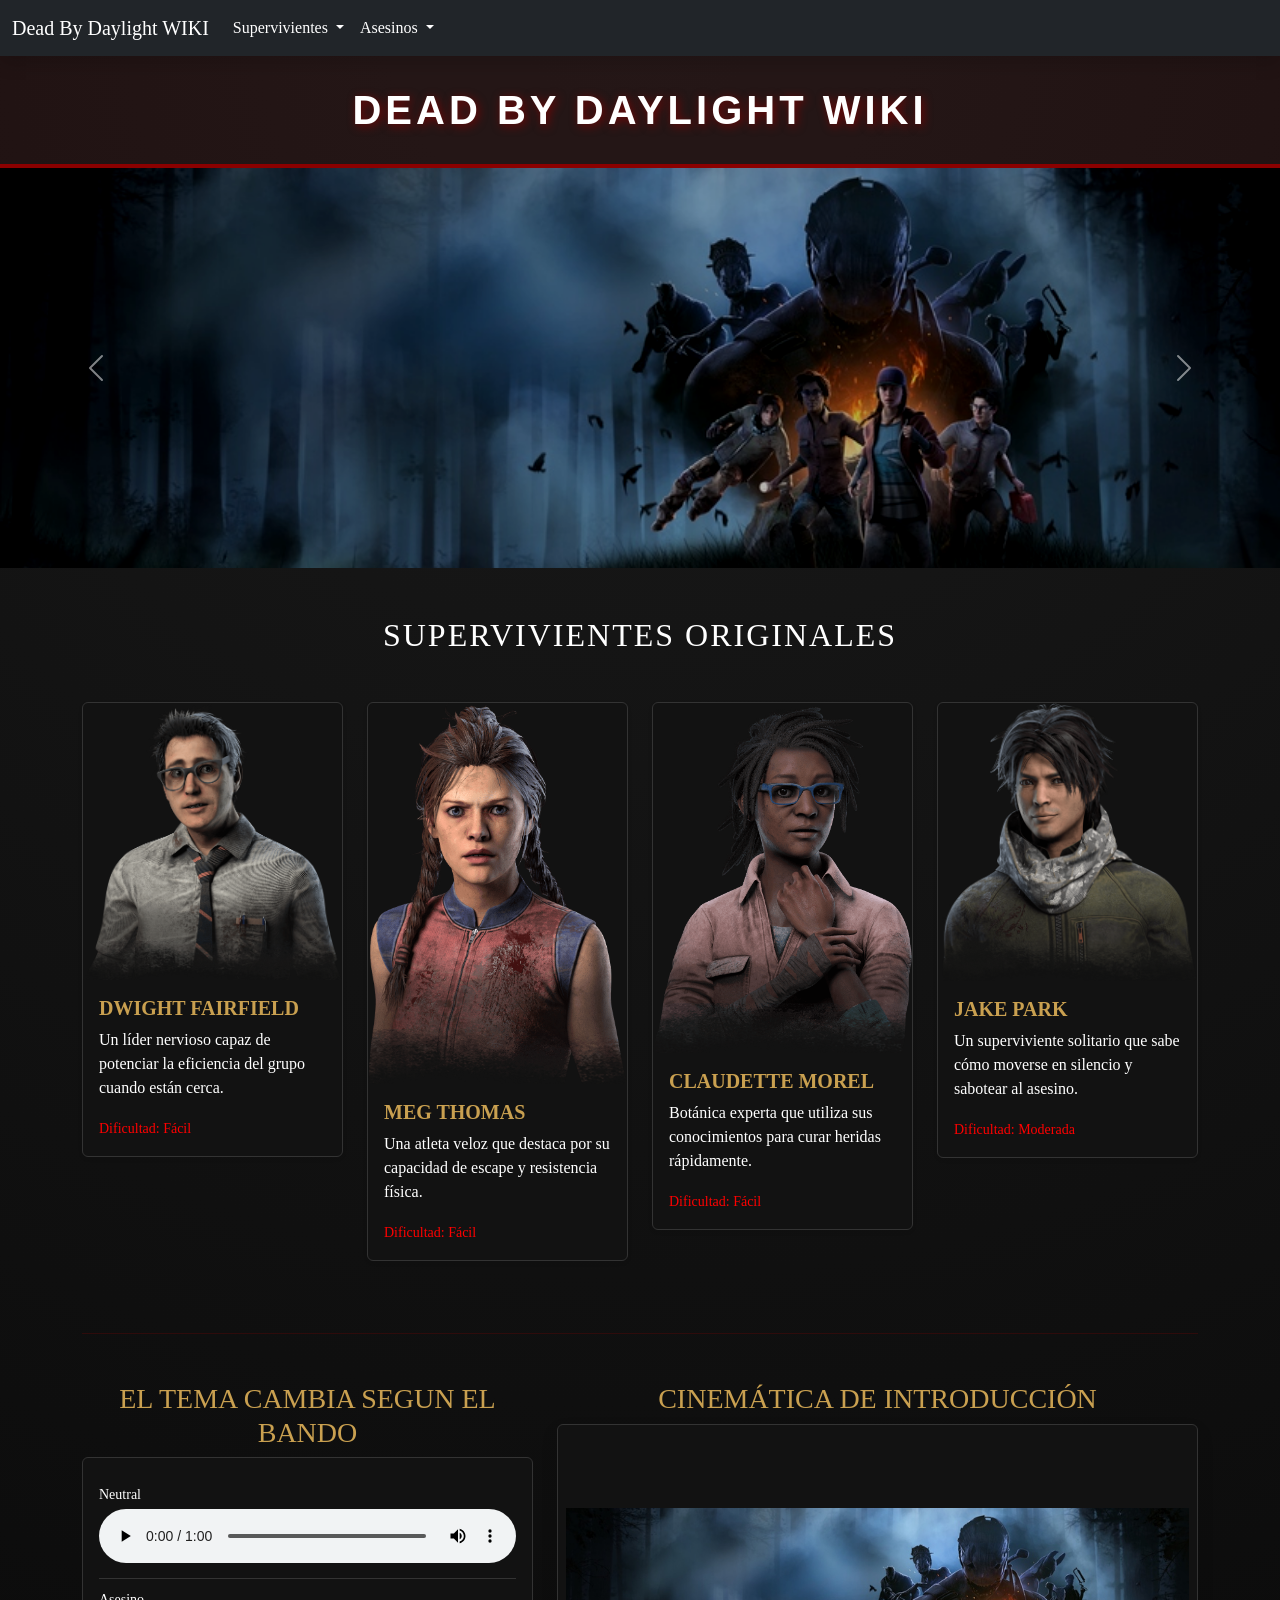
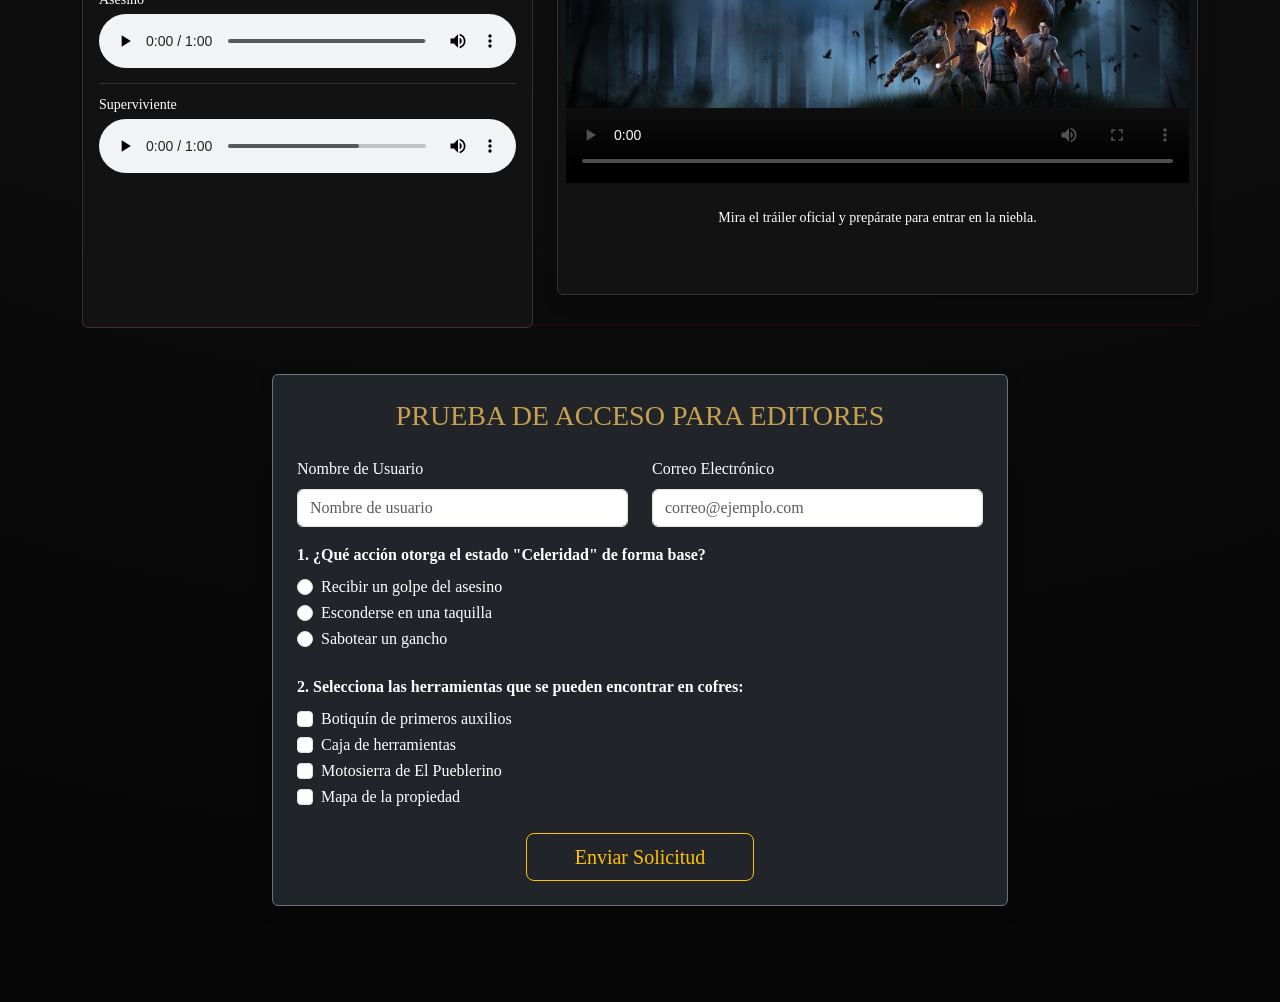
<file: index.html>
<!doctype html>
<html lang="es">

<head>
    <meta charset="utf-8">
    <meta name="viewport" content="width=device-width, initial-scale=1">
    <title>Dead By Daylight WIKI</title>
    <link href="https://cdn.jsdelivr.net/npm/bootstrap@5.3.3/dist/css/bootstrap.min.css" rel="stylesheet">
    <link rel="stylesheet" href="Styles/style.css">
</head>

<body>
    <nav class="navbar navbar-expand-lg navbar-dark bg-dark shadow">
        <div class="container-fluid">
            <a class="navbar-brand" href="index.html">Dead By Daylight WIKI</a>
            <button class="navbar-toggler" type="button" data-bs-toggle="collapse"
                data-bs-target="#navbarSupportedContent" aria-controls="navbarSupportedContent" aria-expanded="false"
                aria-label="Toggle navigation">
                <span class="navbar-toggler-icon"></span>
            </button>
            <div class="collapse navbar-collapse" id="navbarSupportedContent">
                <ul class="navbar-nav me-auto mb-2 mb-lg-0">
                    <li class="nav-item dropdown">
                        <a class="nav-link dropdown-toggle active" href="#" role="button" data-bs-toggle="dropdown" aria-expanded="false">
                            Supervivientes
                        </a>
                        <ul class="dropdown-menu dropdown-menu-dark">
                            <li><a class="dropdown-item" href="views/Dwight.html">Dwight Fairfield</a></li>
                            <li><a class="dropdown-item" href="views/Meg.html">Meg Thomas</a></li>
                            <li><a class="dropdown-item" href="views/Claudette.html">Claudette Morel</a></li>
                            <li><hr class="dropdown-divider"></li>
                        </ul>
                    </li>
                    <li class="nav-item dropdown">
                        <a class="nav-link dropdown-toggle active" href="#" role="button" data-bs-toggle="dropdown" aria-expanded="false">
                            Asesinos
                        </a>
                        <ul class="dropdown-menu dropdown-menu-dark">
                            <li><a class="dropdown-item" href="views/Trampero.html">El Trampero</a></li>
                            <li><hr class="dropdown-divider"></li>
                        </ul>
                    </li>
                </ul>
            </div>
        </div>
    </nav>

    <h1 class="__TituloPrincipal">Dead By Daylight WIKI</h1>

    <div id="carouselExample" class="carousel slide" data-bs-ride="carousel">
        <div class="carousel-inner">
            <div class="carousel-item active" data-bs-interval="3000">
                <img src="Img/Banner/Banner1.jpg" class="d-block w-100" alt="DBD Banner 1">
            </div>
            <div class="carousel-item" data-bs-interval="3000">
                <img src="Img/Banner/Banner3.png" class="d-block w-100" alt="DBD Banner 3">
            </div>
        </div>
        <button class="carousel-control-prev" type="button" data-bs-target="#carouselExample" data-bs-slide="prev">
            <span class="carousel-control-prev-icon" aria-hidden="true"></span>
            <span class="visually-hidden">Anterior</span>
        </button>
        <button class="carousel-control-next" type="button" data-bs-target="#carouselExample" data-bs-slide="next">
            <span class="carousel-control-next-icon" aria-hidden="true"></span>
            <span class="visually-hidden">Siguiente</span>
        </button>
    </div>

    <div class="container mt-5">
        <h2 class="text-center mb-5" style="color: #fff; text-transform: uppercase; letter-spacing: 2px;">Supervivientes Originales</h2>
        
        <div class="row">
            <div class="col-md-3">
                <div class="card mb-4 shadow-sm">
                    <img src="Img/Personajes/Dwight.png" class="card-img-top" alt="Dwight Fairfield">
                    <div class="card-body">
                        <h5 class="card-title">Dwight Fairfield</h5>
                        <p class="card-text">Un líder nervioso capaz de potenciar la eficiencia del grupo cuando están cerca.</p>
                        <p class="card-text"><small class="text-body-secondary">Dificultad: Fácil</small></p>
                    </div>
                </div>
            </div>

            <div class="col-md-3">
                <div class="card mb-4 shadow-sm">
                    <img src="Img/Personajes/Meg.png" class="card-img-top" alt="Meg Thomas">
                    <div class="card-body">
                        <h5 class="card-title">Meg Thomas</h5>
                        <p class="card-text">Una atleta veloz que destaca por su capacidad de escape y resistencia física.</p>
                        <p class="card-text"><small class="text-body-secondary">Dificultad: Fácil</small></p>
                    </div>
                </div>
            </div>

            <div class="col-md-3">
                <div class="card mb-4 shadow-sm">
                    <img src="Img/Personajes/Claudette.png" class="card-img-top" alt="Claudette Morel">
                    <div class="card-body">
                        <h5 class="card-title">Claudette Morel</h5>
                        <p class="card-text">Botánica experta que utiliza sus conocimientos para curar heridas rápidamente.</p>
                        <p class="card-text"><small class="text-body-secondary">Dificultad: Fácil</small></p>
                    </div>
                </div>
            </div>

            <div class="col-md-3">
                <div class="card mb-4 shadow-sm">
                    <img src="Img/Personajes/Jake.png" class="card-img-top" alt="Jake Park">
                    <div class="card-body">
                        <h5 class="card-title">Jake Park</h5>
                        <p class="card-text">Un superviviente solitario que sabe cómo moverse en silencio y sabotear al asesino.</p>
                        <p class="card-text"><small class="text-body-secondary">Dificultad: Moderada</small></p>
                    </div>
                </div>
            </div>
        </div>

        <hr class="my-5" style="border-color: #8b0000;">

        <div class="row mb-5 align-items-stretch">
            <div class="col-md-5 mb-4">
                <h3 class="text-center" style="color: #c9a050; text-transform: uppercase;">El tema cambia segun el bando</h3>
                <div class="card p-3 h-100">
                    <div class="list-group list-group-flush bg-transparent">
                        <div class="list-group-item bg-transparent border-secondary px-0">
                            <label class="text-white small mb-1">Neutral</label>
                            <audio controls class="w-100">
                                <source src="Audio/OriginalThemeMusicDBD.ogg" type="audio/mpeg">
                            </audio>
                        </div>
                        <div class="list-group-item bg-transparent border-secondary px-0">
                            <label class="text-white small mb-1">Asesino</label>
                            <audio controls class="w-100">
                                <source src="Audio/Killer.ogg" type="audio/mpeg">
                            </audio>
                        </div>
                        <div class="list-group-item bg-transparent border-0 px-0">
                            <label class="text-white small mb-1">Superviviente</label>
                            <audio controls class="w-100">
                                <source src="Audio/Survivor.ogg" type="audio/mpeg">
                            </audio>
                        </div>
                    </div>
                </div>
            </div>

            <div class="col-md-7 mb-4">
                <h3 class="text-center" style="color: #c9a050; text-transform: uppercase;">Cinemática de Introducción</h3>
                <div class="card p-2 h-100 shadow d-flex justify-content-center">
                    <div class="ratio ratio-16x9">
                        <video controls poster="Img/Banner/Banner1.jpg">
                            <source src="Videos/Introduccion.mp4" type="video/mp4">
                        </video>
                    </div>
                    <div class="card-body">
                        <p class="card-text text-center small mt-2">Mira el tráiler oficial y prepárate para entrar en la niebla.</p>
                    </div>
                </div>
            </div>
        </div>

        <hr class="my-5" style="border-color: #8b0000;">
        <div class="row justify-content-center mb-5 pb-5">
            <div class="col-md-8">
                <div class="card shadow p-4 bg-dark text-white border-secondary">
                    <h3 class="text-center mb-4" style="color: #c9a050;">PRUEBA DE ACCESO PARA EDITORES</h3>
                    <form>
                        <div class="row mb-3">
                            <div class="col-md-6">
                                <label for="userName" class="form-label">Nombre de Usuario</label>
                                <input type="text" class="form-control" id="userName" placeholder="Nombre de usuario" required minlength="3">
                            </div>
                            <div class="col-md-6">
                                <label for="userEmail" class="form-label">Correo Electrónico</label>
                                <input type="email" class="form-control" id="userEmail" placeholder="correo@ejemplo.com" required>
                            </div>
                        </div>

                        <div class="mb-4">
                            <label class="form-label d-block fw-bold">1. ¿Qué acción otorga el estado "Celeridad" de forma base?</label>
                            <div class="form-check">
                                <input class="form-check-input" type="radio" name="radioPregunta" id="r1" required>
                                <label class="form-check-label" for="r1">Recibir un golpe del asesino</label>
                            </div>
                            <div class="form-check">
                                <input class="form-check-input" type="radio" name="radioPregunta" id="r2">
                                <label class="form-check-label" for="r2">Esconderse en una taquilla</label>
                            </div>
                            <div class="form-check">
                                <input class="form-check-input" type="radio" name="radioPregunta" id="r3">
                                <label class="form-check-label" for="r3">Sabotear un gancho</label>
                            </div>
                        </div>

                        <div class="mb-4">
                            <label class="form-label d-block fw-bold">2. Selecciona las herramientas que se pueden encontrar en cofres:</label>
                            <div class="form-check">
                                <input class="form-check-input" type="checkbox" id="c1">
                                <label class="form-check-label" for="c1">Botiquín de primeros auxilios</label>
                            </div>
                            <div class="form-check">
                                <input class="form-check-input" type="checkbox" id="c2">
                                <label class="form-check-label" for="c2">Caja de herramientas</label>
                            </div>
                            <div class="form-check">
                                <input class="form-check-input" type="checkbox" id="c3">
                                <label class="form-check-label" for="c3">Motosierra de El Pueblerino</label>
                            </div>
                            <div class="form-check">
                                <input class="form-check-input" type="checkbox" id="c4">
                                <label class="form-check-label" for="c4">Mapa de la propiedad</label>
                            </div>
                        </div>

                        <div class="text-center">
                            <button type="submit" class="btn btn-outline-warning btn-lg px-5">Enviar Solicitud</button>
                        </div>
                    </form>
                </div>
            </div>
        </div>
    </div>

    <script src="https://cdn.jsdelivr.net/npm/bootstrap@5.3.3/dist/js/bootstrap.bundle.min.js"></script>
</body>

</html>
</file>
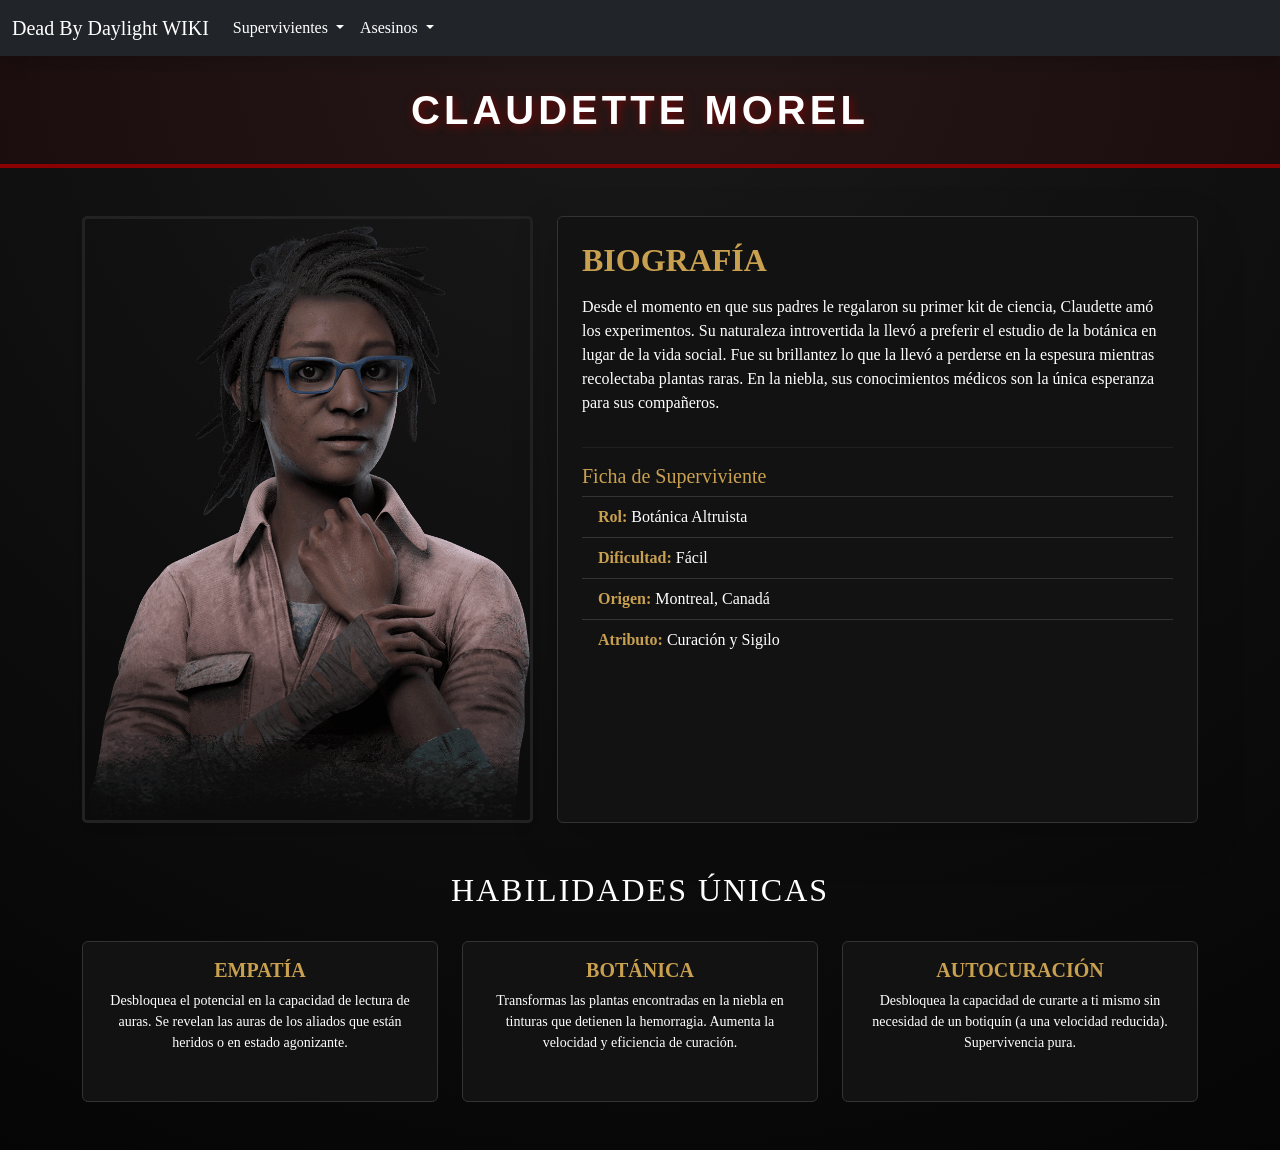
<file: views/Claudette.html>
<!doctype html>
<html lang="es">

<head>
    <meta charset="utf-8">
    <meta name="viewport" content="width=device-width, initial-scale=1">
    <title>Dead By Daylight WIKI - Claudette Morel</title>
    <link href="https://cdn.jsdelivr.net/npm/bootstrap@5.3.3/dist/css/bootstrap.min.css" rel="stylesheet">
    <link rel="stylesheet" href="../Styles/style.css">
</head>

<body>
    <nav class="navbar navbar-expand-lg navbar-dark bg-dark shadow">
        <div class="container-fluid">
            <a class="navbar-brand" href="../index.html">Dead By Daylight WIKI</a>
            <button class="navbar-toggler" type="button" data-bs-toggle="collapse"
                data-bs-target="#navbarSupportedContent" aria-controls="navbarSupportedContent" aria-expanded="false"
                aria-label="Toggle navigation">
                <span class="navbar-toggler-icon"></span>
            </button>
            <div class="collapse navbar-collapse" id="navbarSupportedContent">
                <ul class="navbar-nav me-auto mb-2 mb-lg-0">
                    <li class="nav-item dropdown">
                        <a class="nav-link dropdown-toggle active" href="#" role="button" data-bs-toggle="dropdown" aria-expanded="false">
                            Supervivientes
                        </a>
                        <ul class="dropdown-menu dropdown-menu-dark">
                            <li><a class="dropdown-item" href="Dwight.html">Dwight Fairfield</a></li>
                            <li><a class="dropdown-item" href="Meg.html">Meg Thomas</a></li>
                            <li><a class="dropdown-item" href="Claudette.html">Claudette Morel</a></li>
                            <li><hr class="dropdown-divider"></li>
                        </ul>
                    </li>
                    <li class="nav-item dropdown">
                        <a class="nav-link dropdown-toggle active" href="#" role="button" data-bs-toggle="dropdown" aria-expanded="false">
                            Asesinos
                        </a>
                        <ul class="dropdown-menu dropdown-menu-dark">
                            <li><a class="dropdown-item" href="Trampero.html">El Trampero</a></li>
                            <li><hr class="dropdown-divider"></li>
                        </ul>
                    </li>
                </ul>
            </div>
        </div>
    </nav>

    <h1 class="__TituloPrincipal">
        Claudette Morel
    </h1>

    <div class="container mt-5">
        <div class="row g-4">
            <div class="col-md-5">
                <div class="card h-100 border-0 bg-transparent">
                    <img src="../Img/Personajes/Claudette.png" class="img-biografia shadow" alt="Claudette Morel">
                </div>
            </div>

            <div class="col-md-7">
                <div class="p-4 h-100 card shadow-lg">
                    <h2 class="card-title mb-3">Biografía</h2>
                    <p>Desde el momento en que sus padres le regalaron su primer kit de ciencia, Claudette amó los experimentos. Su naturaleza introvertida la llevó a preferir el estudio de la botánica en lugar de la vida social. Fue su brillantez lo que la llevó a perderse en la espesura mientras recolectaba plantas raras. En la niebla, sus conocimientos médicos son la única esperanza para sus compañeros.</p>
                    <hr style="border-color: #444;">
                    
                    <h3 class="h5" style="color: #c9a050;">Ficha de Superviviente</h3>
                    <ul class="list-group list-group-flush">
                        <li class="list-group-item bg-transparent"><strong>Rol:</strong> Botánica Altruista</li>
                        <li class="list-group-item bg-transparent"><strong>Dificultad:</strong> Fácil</li>
                        <li class="list-group-item bg-transparent"><strong>Origen:</strong> Montreal, Canadá</li>
                        <li class="list-group-item bg-transparent"><strong>Atributo:</strong> Curación y Sigilo</li>
                    </ul>
                </div>
            </div>
        </div>

        <div class="row mt-5 mb-5">
            <div class="col-12 text-center mb-4">
                <h2 style="color: #ffffff; letter-spacing: 2px;">HABILIDADES ÚNICAS</h2>
            </div>
            
            <div class="col-md-4">
                <div class="card p-3 mb-3 text-center h-100">
                    <h5 class="card-title">Empatía</h5>
                    <p class="small">Desbloquea el potencial en la capacidad de lectura de auras. Se revelan las auras de los aliados que están heridos o en estado agonizante.</p>
                </div>
            </div>
            
            <div class="col-md-4">
                <div class="card p-3 mb-3 text-center h-100">
                    <h5 class="card-title">Botánica</h5>
                    <p class="small">Transformas las plantas encontradas en la niebla en tinturas que detienen la hemorragia. Aumenta la velocidad y eficiencia de curación.</p>
                </div>
            </div>
            
            <div class="col-md-4">
                <div class="card p-3 mb-3 text-center h-100">
                    <h5 class="card-title">Autocuración</h5>
                    <p class="small">Desbloquea la capacidad de curarte a ti mismo sin necesidad de un botiquín (a una velocidad reducida). Supervivencia pura.</p>
                </div>
            </div>
        </div>
    </div>

    <script src="https://cdn.jsdelivr.net/npm/bootstrap@5.3.3/dist/js/bootstrap.bundle.min.js"></script>
</body>

</html>
</file>
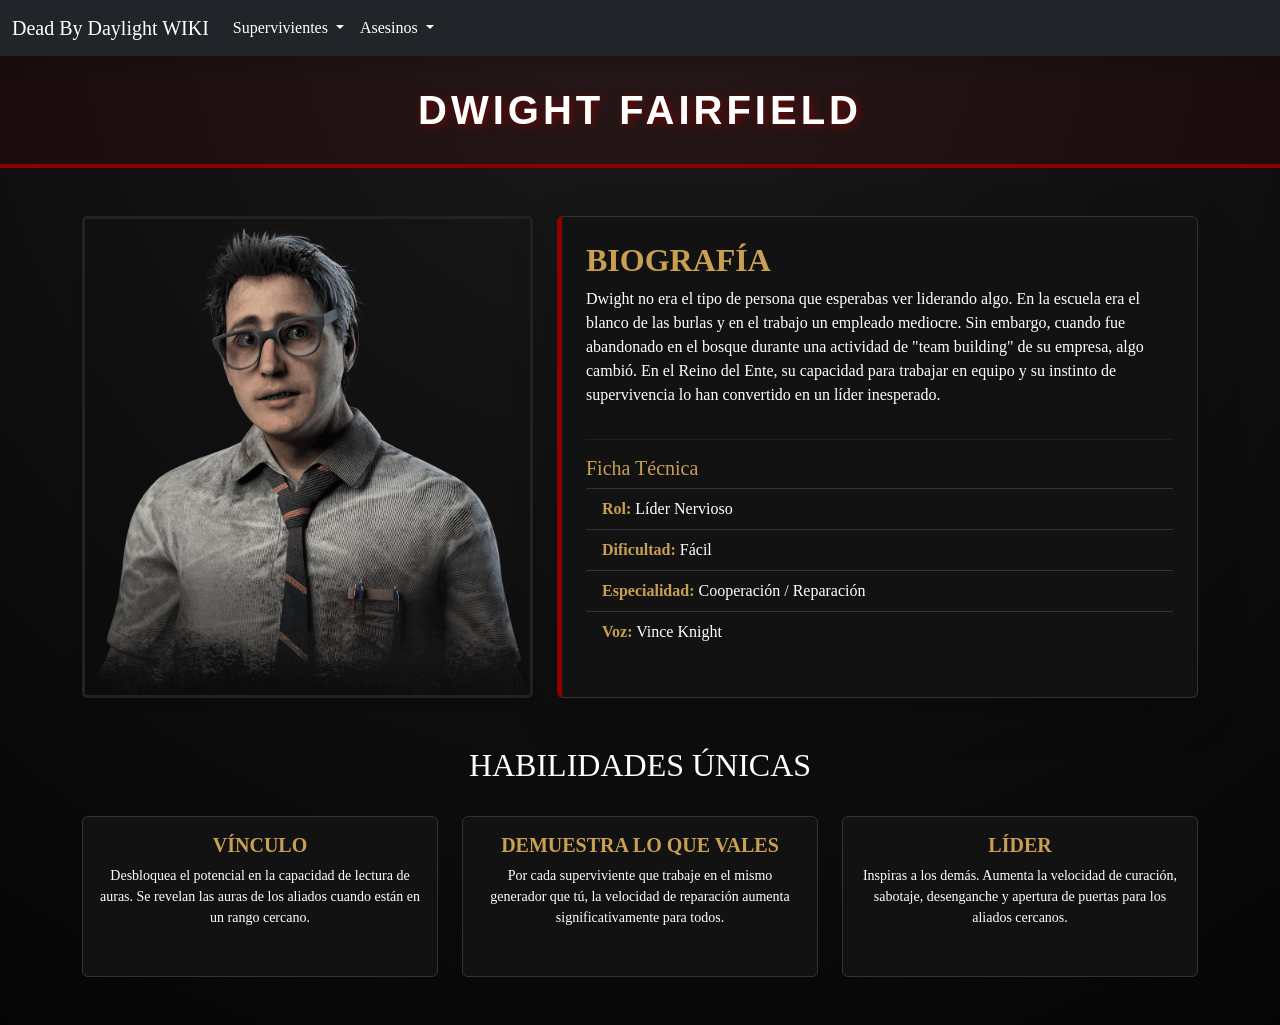
<file: views/Dwight.html>
<!doctype html>
<html lang="es">

<head>
    <meta charset="utf-8">
    <meta name="viewport" content="width=device-width, initial-scale=1">
    <title>Dead By Daylight WIKI - Dwight Fairfield</title>
    <link href="https://cdn.jsdelivr.net/npm/bootstrap@5.3.3/dist/css/bootstrap.min.css" rel="stylesheet">
    <link rel="stylesheet" href="../Styles/style.css">
</head>

<body>
    <nav class="navbar navbar-expand-lg navbar-dark bg-dark shadow">
        <div class="container-fluid">
            <a class="navbar-brand" href="../index.html">Dead By Daylight WIKI</a>
            <button class="navbar-toggler" type="button" data-bs-toggle="collapse"
                data-bs-target="#navbarSupportedContent" aria-controls="navbarSupportedContent" aria-expanded="false"
                aria-label="Toggle navigation">
                <span class="navbar-toggler-icon"></span>
            </button>
            <div class="collapse navbar-collapse" id="navbarSupportedContent">
                <ul class="navbar-nav me-auto mb-2 mb-lg-0">
                    <li class="nav-item dropdown">
                        <a class="nav-link dropdown-toggle active" href="#" role="button" data-bs-toggle="dropdown" aria-expanded="false">
                            Supervivientes
                        </a>
                        <ul class="dropdown-menu dropdown-menu-dark">
                            <li><a class="dropdown-item" href="Dwight.html">Dwight Fairfield</a></li>
                            <li><a class="dropdown-item" href="Meg.html">Meg Thomas</a></li>
                            <li><a class="dropdown-item" href="Claudette.html">Claudette Morel</a></li>
                            <li><hr class="dropdown-divider"></li>
                        </ul>
                    </li>
                    <li class="nav-item dropdown">
                        <a class="nav-link dropdown-toggle active" href="#" role="button" data-bs-toggle="dropdown" aria-expanded="false">
                            Asesinos
                        </a>
                        <ul class="dropdown-menu dropdown-menu-dark">
                            <li><a class="dropdown-item" href="Trampero.html">El Trampero</a></li>
                            <li><hr class="dropdown-divider"></li>
                        </ul>
                    </li>
                </ul>
            </div>
        </div>
    </nav>

    <h1 class="__TituloPrincipal">
        Dwight Fairfield
    </h1>

    <div class="container mt-5">
        <div class="row g-4">
            
            <div class="col-md-5">
                <div class="card h-100 border-0 bg-transparent">
                    <img src="../Img/Personajes/Dwight.png" class="img-biografia shadow" alt="Dwight Fairfield">
                </div>
            </div>

            <div class="col-md-7">
                <div class="p-4 h-100 card shadow-lg" style="border-left: 5px solid #8b0000;">
                    <h2 class="card-title">Biografía</h2>
                    <p>Dwight no era el tipo de persona que esperabas ver liderando algo. En la escuela era el blanco de las burlas y en el trabajo un empleado mediocre. Sin embargo, cuando fue abandonado en el bosque durante una actividad de "team building" de su empresa, algo cambió. En el Reino del Ente, su capacidad para trabajar en equipo y su instinto de supervivencia lo han convertido en un líder inesperado.</p>
                    <hr style="border-color: #444;">
                    
                    <h3 style="color: #c9a050;" class="h5">Ficha Técnica</h3>
                    <ul class="list-group list-group-flush">
                        <li class="list-group-item bg-transparent text-white border-secondary"><strong>Rol:</strong> Líder Nervioso</li>
                        <li class="list-group-item bg-transparent text-white border-secondary"><strong>Dificultad:</strong> Fácil</li>
                        <li class="list-group-item bg-transparent text-white border-secondary"><strong>Especialidad:</strong> Cooperación / Reparación</li>
                        <li class="list-group-item bg-transparent text-white border-0"><strong>Voz:</strong> Vince Knight</li>
                    </ul>
                </div>
            </div>
        </div>

        <div class="row mt-5 mb-5">
            <div class="col-12 text-center mb-4">
                <h2 style="color: #ffffff; text-transform: uppercase;">Habilidades Únicas</h2>
            </div>
            <div class="col-md-4">
                <div class="card p-3 mb-3 text-center h-100">
                    <h5 class="card-title">Vínculo</h5>
                    <p class="small">Desbloquea el potencial en la capacidad de lectura de auras. Se revelan las auras de los aliados cuando están en un rango cercano.</p>
                </div>
            </div>
            <div class="col-md-4">
                <div class="card p-3 mb-3 text-center h-100">
                    <h5 class="card-title">Demuestra lo que vales</h5>
                    <p class="small">Por cada superviviente que trabaje en el mismo generador que tú, la velocidad de reparación aumenta significativamente para todos.</p>
                </div>
            </div>
            <div class="col-md-4">
                <div class="card p-3 mb-3 text-center h-100">
                    <h5 class="card-title">Líder</h5>
                    <p class="small">Inspiras a los demás. Aumenta la velocidad de curación, sabotaje, desenganche y apertura de puertas para los aliados cercanos.</p>
                </div>
            </div>
        </div>
    </div>

    <script src="https://cdn.jsdelivr.net/npm/bootstrap@5.3.3/dist/js/bootstrap.bundle.min.js"></script>
</body>

</html>
</file>
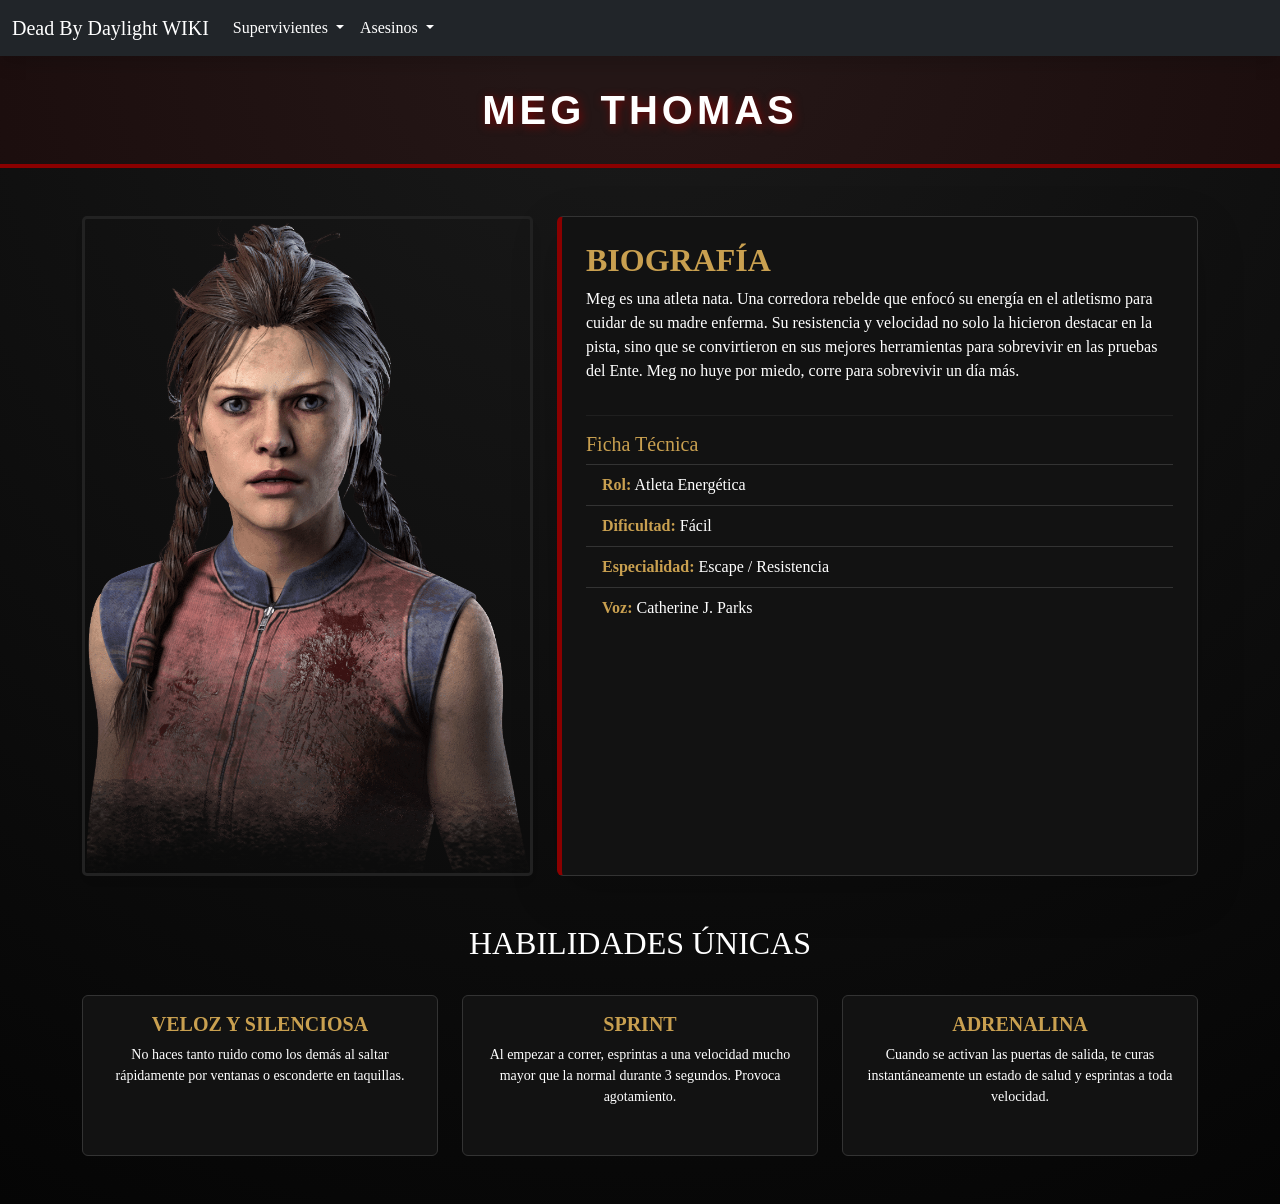
<file: views/Meg.html>
<!doctype html>
<html lang="es">

<head>
    <meta charset="utf-8">
    <meta name="viewport" content="width=device-width, initial-scale=1">
    <title>Dead By Daylight WIKI - Meg Thomas</title>
    <link href="https://cdn.jsdelivr.net/npm/bootstrap@5.3.3/dist/css/bootstrap.min.css" rel="stylesheet">
    <link rel="stylesheet" href="../Styles/style.css">
</head>

<body>
    <nav class="navbar navbar-expand-lg navbar-dark bg-dark shadow">
        <div class="container-fluid">
            <a class="navbar-brand" href="../index.html">Dead By Daylight WIKI</a>
            <button class="navbar-toggler" type="button" data-bs-toggle="collapse"
                data-bs-target="#navbarSupportedContent" aria-controls="navbarSupportedContent" aria-expanded="false"
                aria-label="Toggle navigation">
                <span class="navbar-toggler-icon"></span>
            </button>
            <div class="collapse navbar-collapse" id="navbarSupportedContent">
                <ul class="navbar-nav me-auto mb-2 mb-lg-0">
                    <li class="nav-item dropdown">
                        <a class="nav-link dropdown-toggle active" href="#" role="button" data-bs-toggle="dropdown" aria-expanded="false">
                            Supervivientes
                        </a>
                        <ul class="dropdown-menu dropdown-menu-dark">
                            <li><a class="dropdown-item" href="Dwight.html">Dwight Fairfield</a></li>
                            <li><a class="dropdown-item" href="Meg.html">Meg Thomas</a></li>
                            <li><a class="dropdown-item" href="Claudette.html">Claudette Morel</a></li>
                            <li><hr class="dropdown-divider"></li>
                        </ul>
                    </li>
                    <li class="nav-item dropdown">
                        <a class="nav-link dropdown-toggle active" href="#" role="button" data-bs-toggle="dropdown" aria-expanded="false">
                            Asesinos
                        </a>
                        <ul class="dropdown-menu dropdown-menu-dark">
                            <li><a class="dropdown-item" href="Trampero.html">El Trampero</a></li>
                            <li><hr class="dropdown-divider"></li>
                        </ul>
                    </li>
                </ul>
            </div>
        </div>
    </nav>

    <h1 class="__TituloPrincipal">
        Meg Thomas
    </h1>

    <div class="container mt-5">
        <div class="row g-4">
            
            <div class="col-md-5">
                <div class="card h-100 border-0 bg-transparent">
                    <img src="../Img/Personajes/Meg.png" class="img-biografia shadow" alt="Meg Thomas">
                </div>
            </div>

            <div class="col-md-7">
                <div class="p-4 h-100 card shadow-lg" style="border-left: 5px solid #8b0000;">
                    <h2 class="card-title">Biografía</h2>
                    <p>Meg es una atleta nata. Una corredora rebelde que enfocó su energía en el atletismo para cuidar de su madre enferma. Su resistencia y velocidad no solo la hicieron destacar en la pista, sino que se convirtieron en sus mejores herramientas para sobrevivir en las pruebas del Ente. Meg no huye por miedo, corre para sobrevivir un día más.</p>
                    <hr style="border-color: #444;">
                    
                    <h3 style="color: #c9a050;" class="h5">Ficha Técnica</h3>
                    <ul class="list-group list-group-flush">
                        <li class="list-group-item bg-transparent text-white border-secondary"><strong>Rol:</strong> Atleta Energética</li>
                        <li class="list-group-item bg-transparent text-white border-secondary"><strong>Dificultad:</strong> Fácil</li>
                        <li class="list-group-item bg-transparent text-white border-secondary"><strong>Especialidad:</strong> Escape / Resistencia</li>
                        <li class="list-group-item bg-transparent text-white border-0"><strong>Voz:</strong> Catherine J. Parks</li>
                    </ul>
                </div>
            </div>
        </div>

        <div class="row mt-5 mb-5">
            <div class="col-12 text-center mb-4">
                <h2 style="color: #ffffff; text-transform: uppercase;">Habilidades Únicas</h2>
            </div>
            <div class="col-md-4">
                <div class="card p-3 mb-3 text-center h-100">
                    <h5 class="card-title">Veloz y Silenciosa</h5>
                    <p class="small">No haces tanto ruido como los demás al saltar rápidamente por ventanas o esconderte en taquillas.</p>
                </div>
            </div>
            <div class="col-md-4">
                <div class="card p-3 mb-3 text-center h-100">
                    <h5 class="card-title">Sprint</h5>
                    <p class="small">Al empezar a correr, esprintas a una velocidad mucho mayor que la normal durante 3 segundos. Provoca agotamiento.</p>
                </div>
            </div>
            <div class="col-md-4">
                <div class="card p-3 mb-3 text-center h-100">
                    <h5 class="card-title">Adrenalina</h5>
                    <p class="small">Cuando se activan las puertas de salida, te curas instantáneamente un estado de salud y esprintas a toda velocidad.</p>
                </div>
            </div>
        </div>
    </div>

    <script src="https://cdn.jsdelivr.net/npm/bootstrap@5.3.3/dist/js/bootstrap.bundle.min.js"></script>
</body>

</html>
</file>
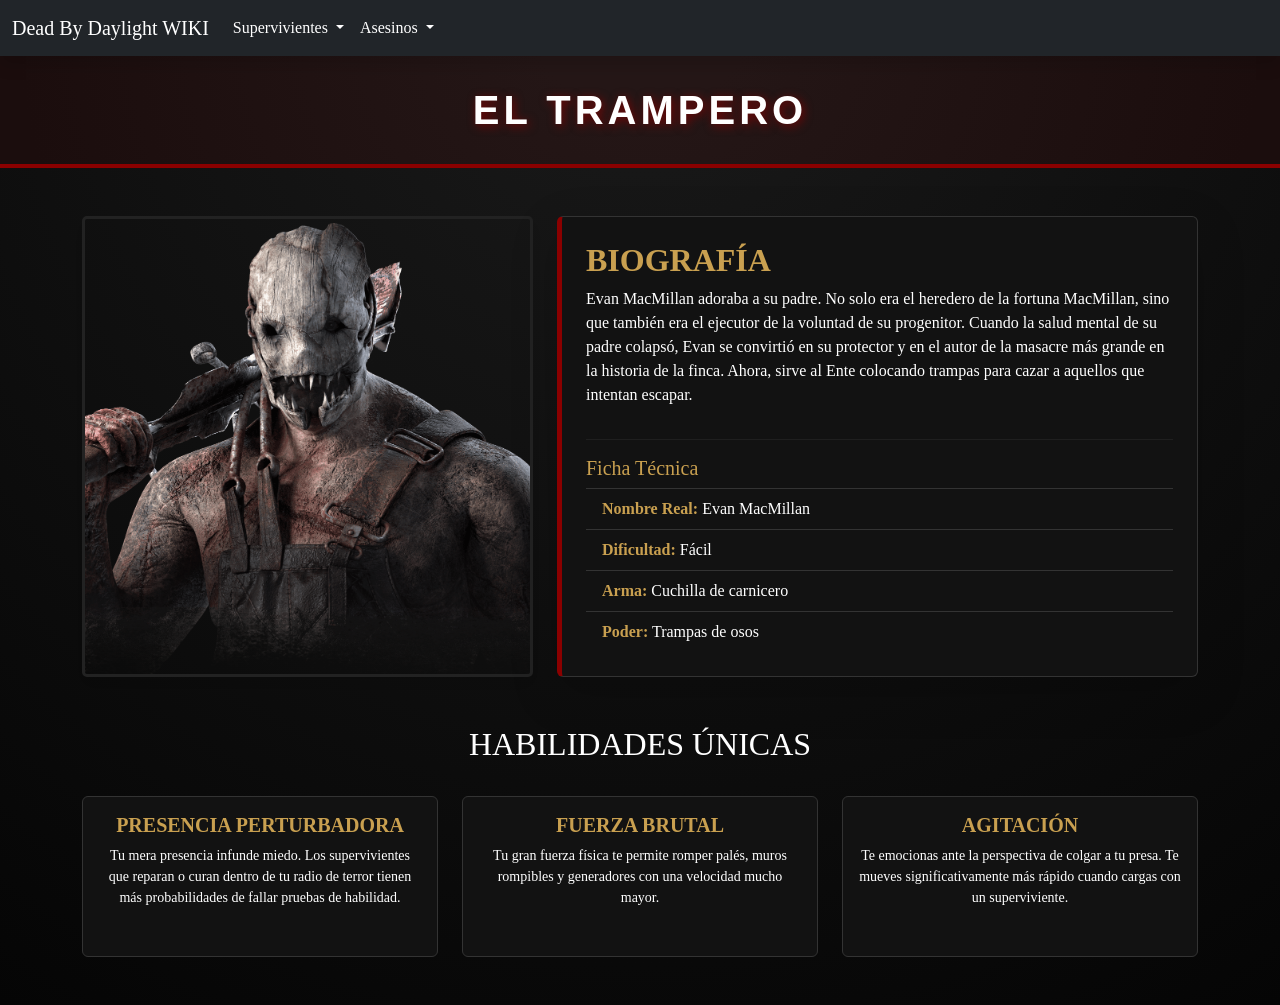
<file: views/Trampero.html>
<!doctype html>
<html lang="es">

<head>
    <meta charset="utf-8">
    <meta name="viewport" content="width=device-width, initial-scale=1">
    <title>Dead By Daylight WIKI - El Trampero</title>
    <link href="https://cdn.jsdelivr.net/npm/bootstrap@5.3.3/dist/css/bootstrap.min.css" rel="stylesheet">
    <link rel="stylesheet" href="../Styles/style.css">
</head>

<body>
    <nav class="navbar navbar-expand-lg navbar-dark bg-dark shadow">
        <div class="container-fluid">
            <a class="navbar-brand" href="../index.html">Dead By Daylight WIKI</a>
            <button class="navbar-toggler" type="button" data-bs-toggle="collapse"
                data-bs-target="#navbarSupportedContent" aria-controls="navbarSupportedContent" aria-expanded="false"
                aria-label="Toggle navigation">
                <span class="navbar-toggler-icon"></span>
            </button>
            <div class="collapse navbar-collapse" id="navbarSupportedContent">
                <ul class="navbar-nav me-auto mb-2 mb-lg-0">
                    <li class="nav-item dropdown">
                        <a class="nav-link dropdown-toggle active" href="#" role="button" data-bs-toggle="dropdown" aria-expanded="false">
                            Supervivientes
                        </a>
                        <ul class="dropdown-menu dropdown-menu-dark">
                            <li><a class="dropdown-item" href="Dwight.html">Dwight Fairfield</a></li>
                            <li><a class="dropdown-item" href="Meg.html">Meg Thomas</a></li>
                            <li><a class="dropdown-item" href="Claudette.html">Claudette Morel</a></li>
                            <li><hr class="dropdown-divider"></li>
                        </ul>
                    </li>
                    <li class="nav-item dropdown">
                        <a class="nav-link dropdown-toggle active" href="#" role="button" data-bs-toggle="dropdown" aria-expanded="false">
                            Asesinos
                        </a>
                        <ul class="dropdown-menu dropdown-menu-dark">
                            <li><a class="dropdown-item" href="Trampero.html">El Trampero</a></li>
                            <li><hr class="dropdown-divider"></li>
                        </ul>
                    </li>
                </ul>
            </div>
        </div>
    </nav>

    <h1 class="__TituloPrincipal">
        El Trampero
    </h1>

    <div class="container mt-5">
        <div class="row g-4">
            
            <div class="col-md-5">
                <div class="card h-100 border-0 bg-transparent">
                    <img src="../Img/Personajes/Trampero.png" class="img-biografia shadow" alt="El Trampero">
                </div>
            </div>

            <div class="col-md-7">
                <div class="p-4 h-100 card shadow-lg" style="border-left: 5px solid #8b0000;">
                    <h2 class="card-title">Biografía</h2>
                    <p>Evan MacMillan adoraba a su padre. No solo era el heredero de la fortuna MacMillan, sino que también era el ejecutor de la voluntad de su progenitor. Cuando la salud mental de su padre colapsó, Evan se convirtió en su protector y en el autor de la masacre más grande en la historia de la finca. Ahora, sirve al Ente colocando trampas para cazar a aquellos que intentan escapar.</p>
                    <hr style="border-color: #444;">
                    
                    <h3 style="color: #c9a050;" class="h5">Ficha Técnica</h3>
                    <ul class="list-group list-group-flush">
                        <li class="list-group-item bg-transparent text-white border-secondary"><strong>Nombre Real:</strong> Evan MacMillan</li>
                        <li class="list-group-item bg-transparent text-white border-secondary"><strong>Dificultad:</strong> Fácil</li>
                        <li class="list-group-item bg-transparent text-white border-secondary"><strong>Arma:</strong> Cuchilla de carnicero</li>
                        <li class="list-group-item bg-transparent text-white border-0"><strong>Poder:</strong> Trampas de osos</li>
                    </ul>
                </div>
            </div>
        </div>

        <div class="row mt-5 mb-5">
            <div class="col-12 text-center mb-4">
                <h2 style="color: #ffffff; text-transform: uppercase;">Habilidades Únicas</h2>
            </div>
            <div class="col-md-4">
                <div class="card p-3 mb-3 text-center h-100">
                    <h5 class="card-title">Presencia perturbadora</h5>
                    <p class="small">Tu mera presencia infunde miedo. Los supervivientes que reparan o curan dentro de tu radio de terror tienen más probabilidades de fallar pruebas de habilidad.</p>
                </div>
            </div>
            <div class="col-md-4">
                <div class="card p-3 mb-3 text-center h-100">
                    <h5 class="card-title">Fuerza brutal</h5>
                    <p class="small">Tu gran fuerza física te permite romper palés, muros rompibles y generadores con una velocidad mucho mayor.</p>
                </div>
            </div>
            <div class="col-md-4">
                <div class="card p-3 mb-3 text-center h-100">
                    <h5 class="card-title">Agitación</h5>
                    <p class="small">Te emocionas ante la perspectiva de colgar a tu presa. Te mueves significativamente más rápido cuando cargas con un superviviente.</p>
                </div>
            </div>
        </div>
    </div>

    <script src="https://cdn.jsdelivr.net/npm/bootstrap@5.3.3/dist/js/bootstrap.bundle.min.js"></script>
</body>

</html>
</file>
<file: Styles/style.css>
/* FONDO */
body {
    background: radial-gradient(circle at top, #1a1a1a 0%, #050505 100%);
    background-color: #050505;
    color: #d1d1d1;
    min-height: 100vh;
    margin: 0;
    font-family: 'Times New Roman', serif;
}

/* TITULO*/
.__TituloPrincipal {
    color: #ffffff;
    margin: 0;
    padding: 30px;
    font-family: 'Segoe UI', Roboto, sans-serif;
    text-align: center;
    background-color: rgba(139, 0, 0, 0.1);
    border-bottom: 4px solid #8b0000;
    text-shadow: 2px 2px 10px rgba(139, 0, 0, 0.8);
    letter-spacing: 4px;
    text-transform: uppercase;
    font-weight: 900;
}

/* TARJETAS Estilo Habilidades */
.card {
    background-color: #121212;
    border: 1px solid #333;
    color: #ffffff;
    transition: transform 0.3s ease, box-shadow 0.3s ease;
}

/* Color específico descripcion de loss card*/
.card p {
    color: #ffffff !important;
}

.card:hover {
    transform: translateY(-5px);
    box-shadow: 0 0 15px rgba(139, 0, 0, 0.4);
    border-color: #8b0000;
}

.card-title {
    color: #c9a050;
    font-weight: bold;
    text-transform: uppercase;
}

/* textos resaltados o alertas */
.text-body-secondary {
    color: #ff0000 !important;
}

/* Carrusel */
.carousel-item img {
    object-fit: cover;
    height: 400px;
    filter: brightness(70%) contrast(110%);
}

/* IMAGENES DE LOS PERSONAJES */
.img-biografia {
    width: 100%;
    height: 100%;
    object-fit: cover;
    object-position: center;
    border-radius: 5px;
    border: 3px solid #222;
    filter: grayscale(20%);
}

/* Ficha Técnica */
.list-group-item {
    background-color: transparent !important;
    color: white !important;
    border-color: #333 !important;
}

.list-group-item strong {
    color: #c9a050;
}
</file>
